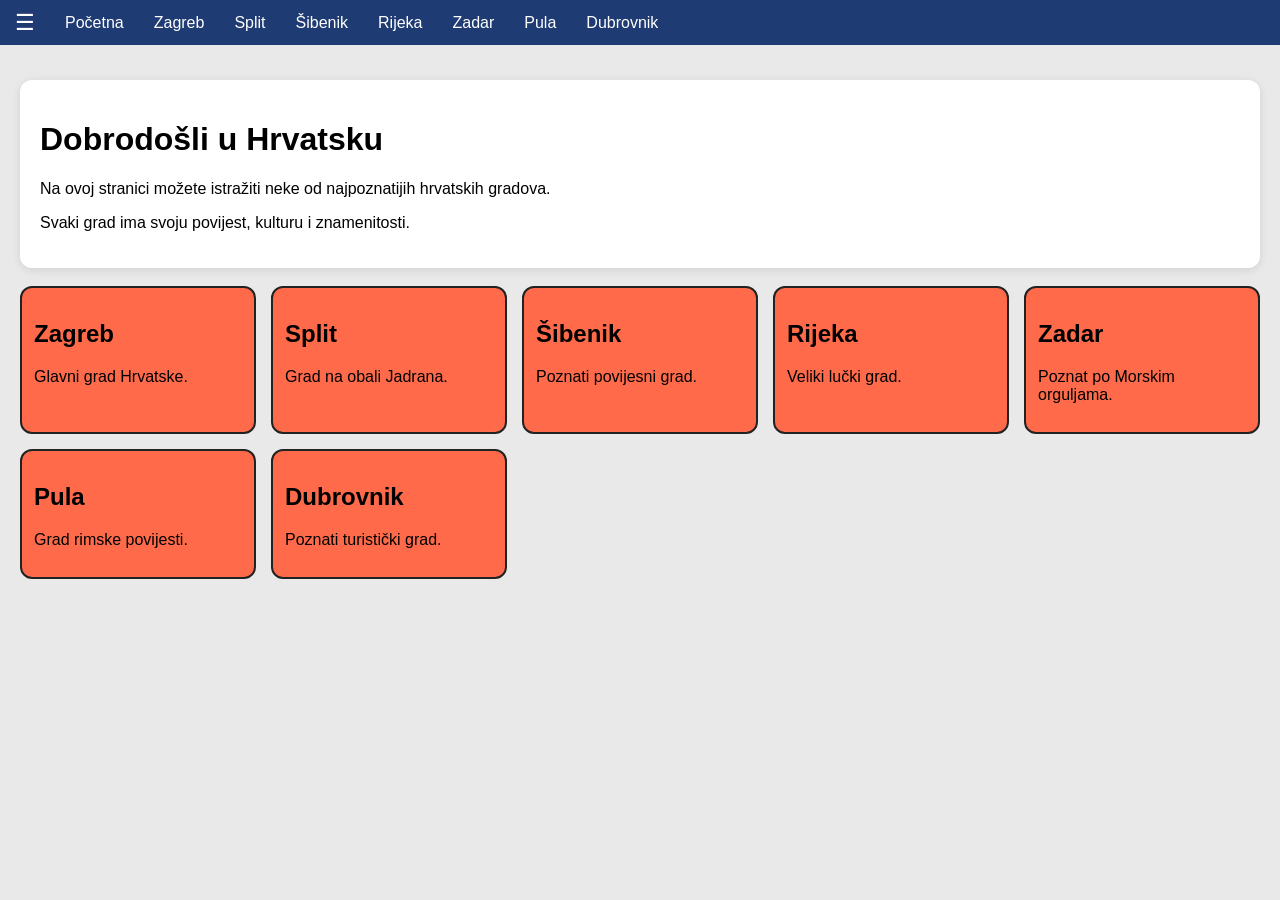
<file: index.html>
<!DOCTYPE html>
<html>
<head>
  <meta charset="UTF-8">
  <link rel="icon" type="image/x-icon" href="Hrvatska.webp">
  <link rel="stylesheet" href="styles.css">
  <title>Početna</title>
</head>

<body>


<div class="topnav-wrapper">
  <div class="topnav">
    <span class="toggle-btn" onclick="toggleSidebar()">☰</span>

    <a href="index.html">Početna</a>
    <a href="Zagreb.html">Zagreb</a>
    <a href="Split.html">Split</a>
    <a href="Sibenik.html">Šibenik</a>
    <a href="Rijeka.html">Rijeka</a>
    <a href="Zadar.html">Zadar</a>
    <a href="Pula.html">Pula</a>
    <a href="Dubrovnik.html">Dubrovnik</a>
  </div>
</div>

<div class="sidenav">
  <a class="active" href="index.html">🏠 Početna</a>
  <a href="OcjeneGradova.html">⭐ Ocjene gradova</a>
  <a href="KorisnickaPodrska.html">📞 Korisnička podrška</a>
  <a href="OWebStranici.html">ℹ️ O ovoj web stranici</a>
</div>


<div class="content">

  <div class="card">
    <h1>Dobrodošli u Hrvatsku</h1>

    <p>Na ovoj stranici možete istražiti neke od najpoznatijih hrvatskih gradova.</p>
    <p>Svaki grad ima svoju povijest, kulturu i znamenitosti.</p>
  </div>

  <br>

  <div class="city-container">

    <div class="city">
      <a href="Zagreb.html"><h2>Zagreb</h2><p>Glavni grad Hrvatske.</p></a>
    </div>

    <div class="city">
      <a href="Split.html"><h2>Split</h2><p>Grad na obali Jadrana.</p></a>
    </div>

    <div class="city">
      <a href="Sibenik.html"><h2>Šibenik</h2><p>Poznati povijesni grad.</p></a>
    </div>

    <div class="city">
      <a href="Rijeka.html"><h2>Rijeka</h2><p>Veliki lučki grad.</p></a>
    </div>

    <div class="city">
      <a href="Zadar.html"><h2>Zadar</h2><p>Poznat po Morskim orguljama.</p></a>
    </div>

    <div class="city">
      <a href="Pula.html"><h2>Pula</h2><p>Grad rimske povijesti.</p></a>
    </div>

    <div class="city">
      <a href="Dubrovnik.html"><h2>Dubrovnik</h2><p>Poznati turistički grad.</p></a>
    </div>

  </div>

</div>


<script>
function toggleSidebar() {
  document.querySelector('.sidenav').classList.toggle('hidden');
  document.querySelector('.content').classList.toggle('full');
}
</script>

</body>
</html>
</file>
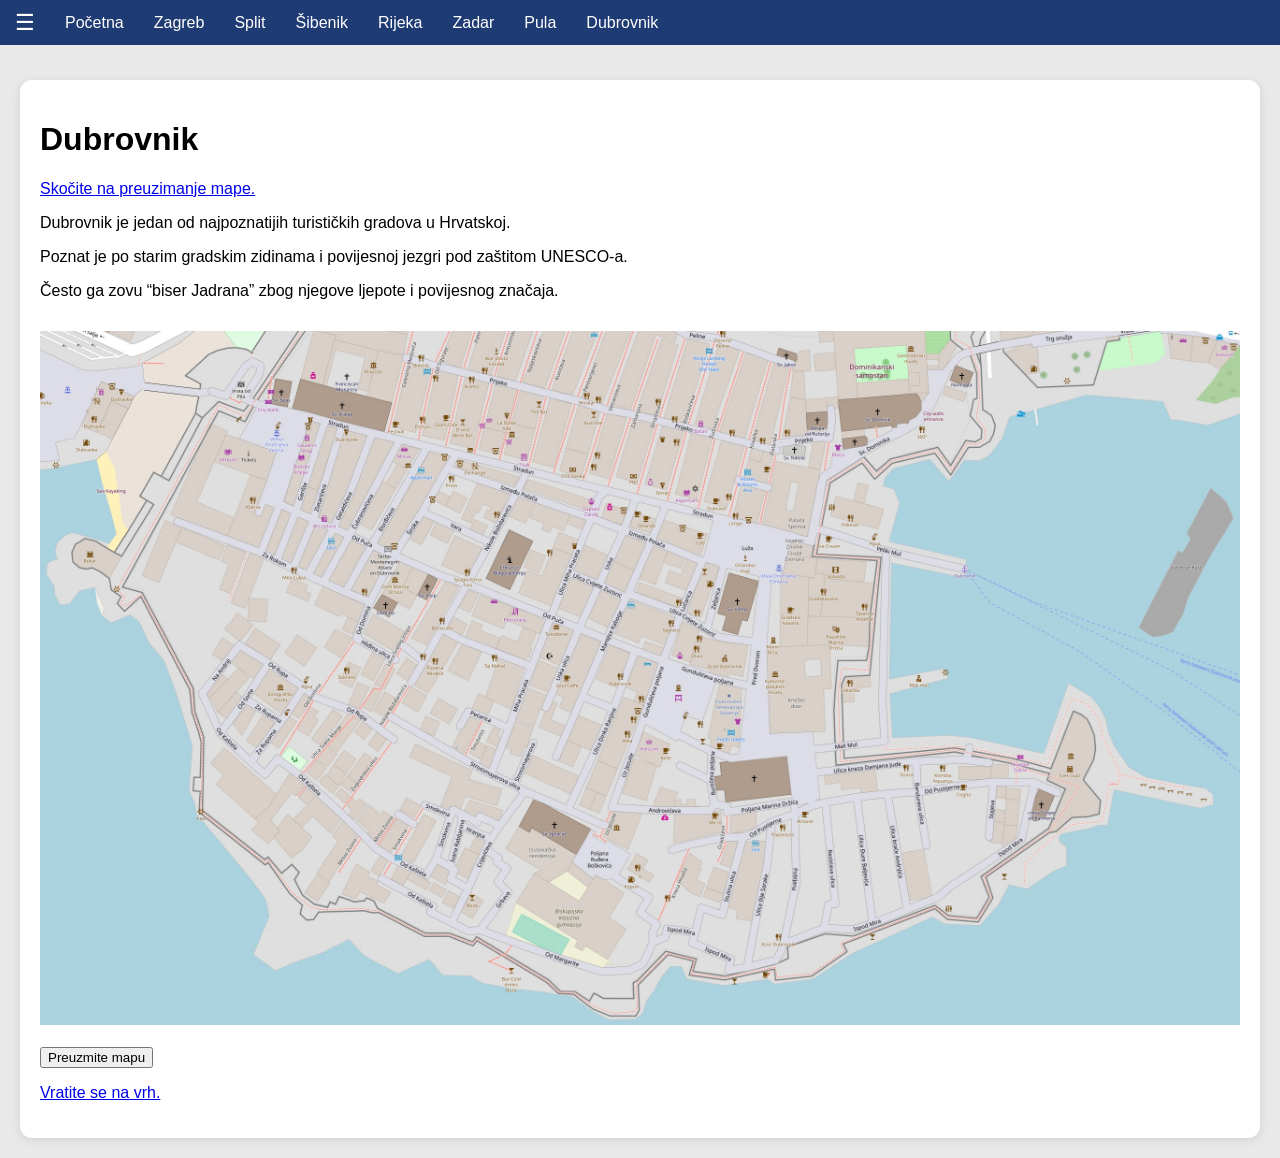
<file: Dubrovnik.html>
<!DOCTYPE html>
<html>
<head>
<link rel="icon" type="image/x-icon" href="Hrvatska.webp">
  <meta charset="UTF-8">
  <link rel="stylesheet" href="styles.css">
  <title>Dubrovnik</title>
</head>
<body>


<div class="topnav">
  <span class="toggle-btn" onclick="toggleSidebar()">☰</span>

  <a href="index.html">Početna</a>
  <a href="Zagreb.html">Zagreb</a>
  <a href="Split.html">Split</a>
  <a href="Sibenik.html">Šibenik</a>
  <a href="Rijeka.html">Rijeka</a>
  <a href="Zadar.html">Zadar</a>
  <a href="Pula.html">Pula</a>
  <a href="Dubrovnik.html">Dubrovnik</a>
</div>


<div class="sidenav">
  <a class="active" href="Dubrovnik.html">🏠 Dubrovnik</a>
  <a href="OcjeneGradova.html">⭐ Ocjene gradova</a>
  <a href="KorisnickaPodrska.html">📞 Korisnička podrška</a>
  <a href="OWebStranici.html">ℹ️ O ovoj web stranici</a>
</div>


<div class="content">

  <div class="card">
    <p id= "D1"> </p>  
    <h1>Dubrovnik</h1>

    <p> <a href="#D2">
      Skočite na preuzimanje mape.
    </a></p>
        
    <p>
      Dubrovnik je jedan od najpoznatijih turističkih gradova u Hrvatskoj.
    </p>

    <p>
      Poznat je po starim gradskim zidinama i povijesnoj jezgri pod zaštitom UNESCO-a.
    </p>

    <p>
      Često ga zovu “biser Jadrana” zbog njegove ljepote i povijesnog značaja.
    </p>

   
    <img src="dubrovnik-karta.jpg" alt="Mapa starog grada" style="max-width:100%; height:auto; margin-top:15px;">

    <br><br>

    
    <a href="dubrovnik-karta.jpg" download>
      <button>Preuzmite mapu</button>
    </a>

    <p id="D2"> <a href="#D1">
      Vratite se na vrh.
    </a></p>
      
  </div>

</div>

<script>
function toggleSidebar() {
  document.querySelector('.sidenav').classList.toggle('hidden');
  document.querySelector('.content').classList.toggle('full');
}
</script>

</body>
</html>
</file>
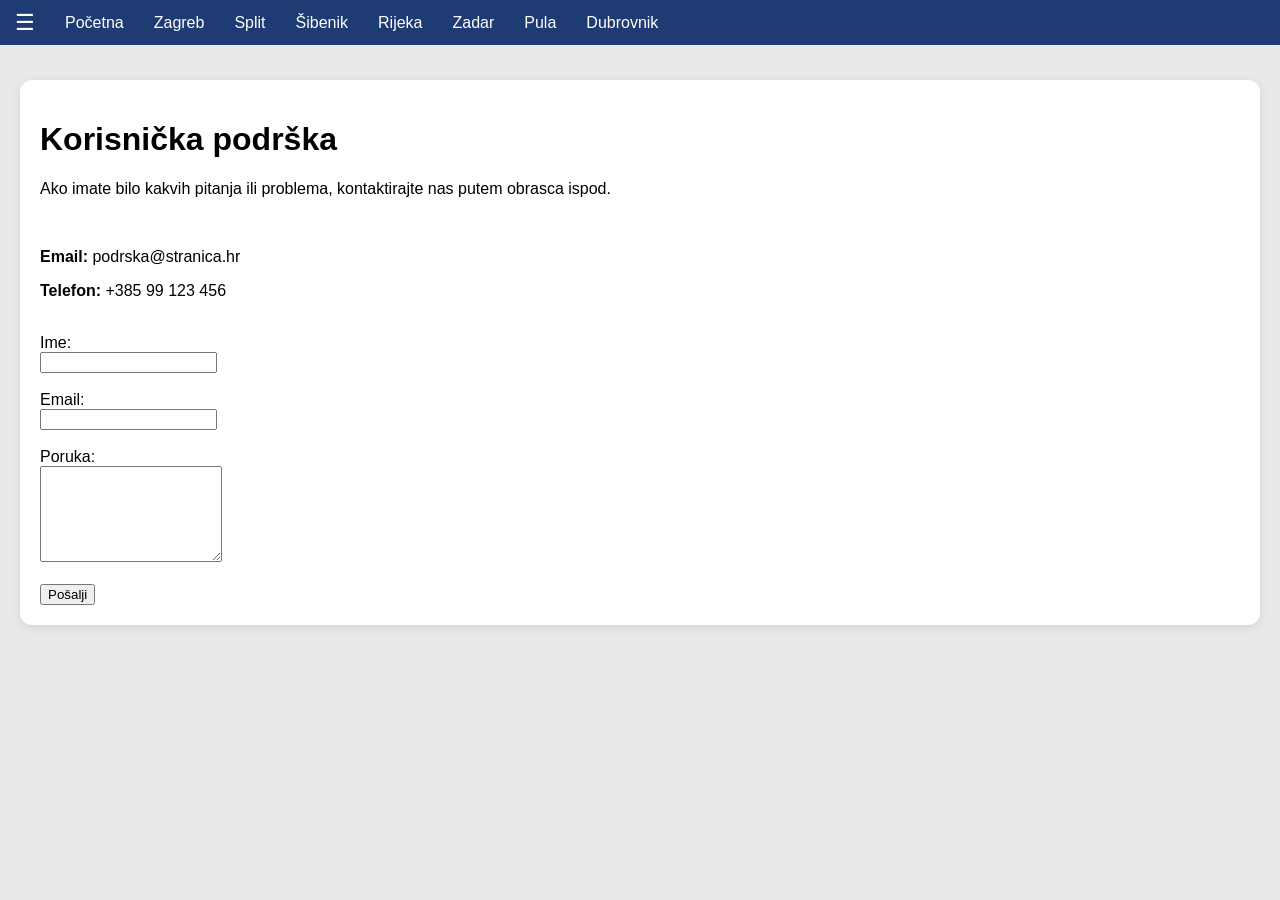
<file: KorisnickaPodrska.html>
<!DOCTYPE html>
<html>
<head>
  <meta charset="UTF-8">
  <link rel="icon" type="image/x-icon" href="Hrvatska.webp">
  <link rel="stylesheet" href="styles.css">
  <title>Korisnička podrška</title>
</head>

<body>


<div class="topnav">
  <span class="toggle-btn" onclick="toggleSidebar()">☰</span>

  <a href="index.html">Početna</a>
  <a href="Zagreb.html">Zagreb</a>
  <a href="Split.html">Split</a>
  <a href="Sibenik.html">Šibenik</a>
  <a href="Rijeka.html">Rijeka</a>
  <a href="Zadar.html">Zadar</a>
  <a href="Pula.html">Pula</a>
  <a href="Dubrovnik.html">Dubrovnik</a>
</div>

<div class="sidenav">
  <a href="index.html">🏠 Početna</a>
  <a href="OcjeneGradova.html">⭐ Ocjene gradova</a>
  <a class="active" href="KorisnickaPodrska.html">📞 Korisnička podrška</a>
  <a href="OWebStranici.html">ℹ️ O ovoj web stranici</a>
</div>


<div class="content">

  <div class="card">
    <h1>Korisnička podrška</h1>

    <p>Ako imate bilo kakvih pitanja ili problema, kontaktirajte nas putem obrasca ispod.</p>

    <br>

    <p><b>Email:</b> podrska@stranica.hr</p>
    <p><b>Telefon:</b> +385 99 123 456</p>

    <br>

    <form action="welcome.php" method="post">
      <label>Ime:</label><br>
      <input type="text" name="ime"><br><br>

      <label>Email:</label><br>
      <input type="email" name="email"><br><br>

      <label>Poruka:</label><br>
      <textarea rows="6" name="poruka"></textarea><br><br>

      <button type="submit">Pošalji</button>
    </form>

  </div>

</div>


<script>
function toggleSidebar() {
  document.querySelector('.sidenav').classList.toggle('hidden');
  document.querySelector('.content').classList.toggle('full');
}
</script>

</body>
</html>
</file>
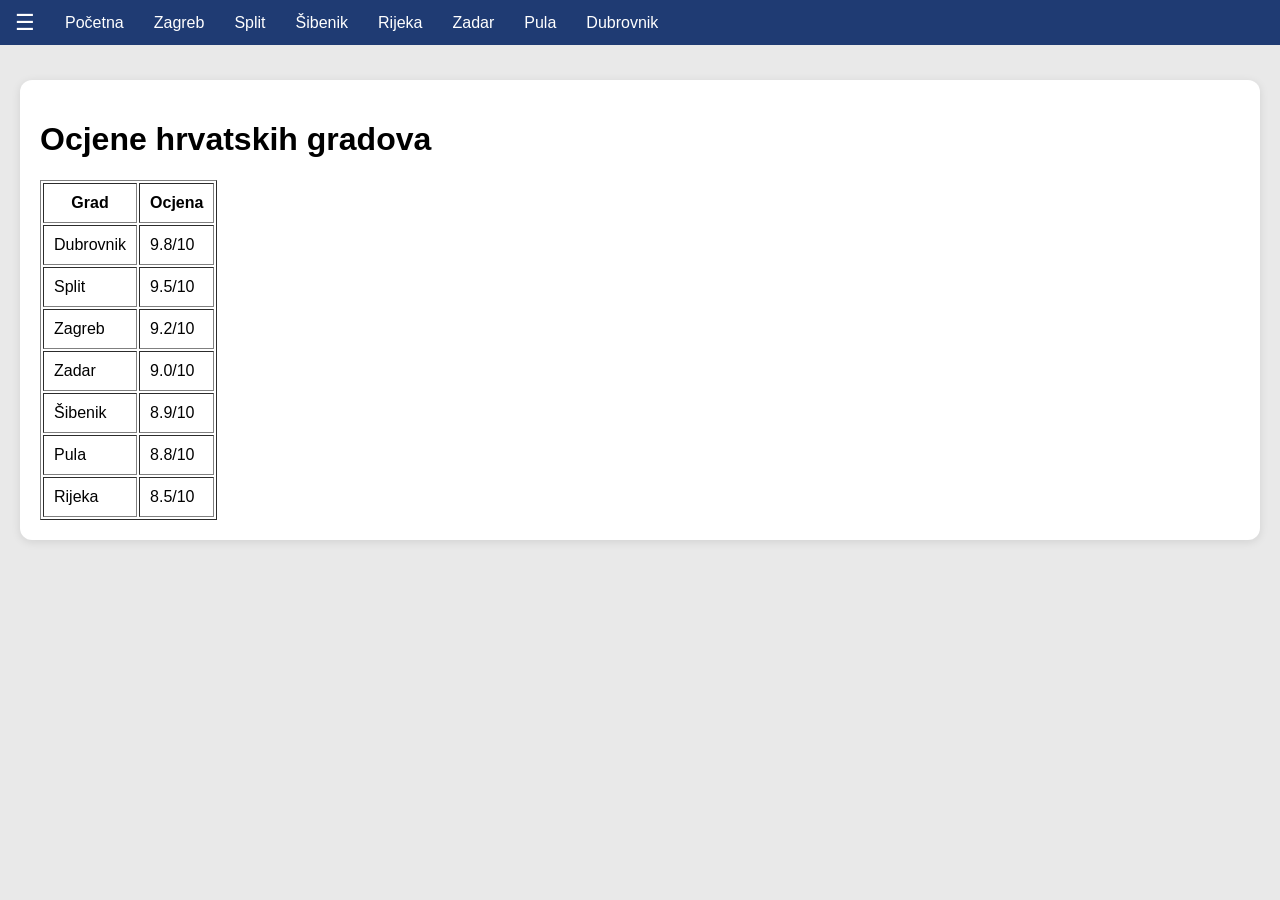
<file: OcjeneGradova.html>
<!DOCTYPE html>
<html>
<head>
  <meta charset="UTF-8">
  <link rel="icon" type="image/x-icon" href="Hrvatska.webp">
  <title>Ocjene Gradova</title>
  <link rel="stylesheet" href="styles.css">
</head>

<body>


<div class="topnav">
  <span class="toggle-btn" onclick="toggleSidebar()">☰</span>

  <a href="index.html">Početna</a>
  <a href="Zagreb.html">Zagreb</a>
  <a href="Split.html">Split</a>
  <a href="Sibenik.html">Šibenik</a>
  <a href="Rijeka.html">Rijeka</a>
  <a href="Zadar.html">Zadar</a>
  <a href="Pula.html">Pula</a>
  <a href="Dubrovnik.html">Dubrovnik</a>
</div>


<div class="sidenav">
  <a href="index.html">🏠 Početna</a>
  <a class="active" href="OcjeneGradova.html">⭐ Ocjene Gradova</a>
  <a href="KorisnickaPodrska.html">📞 Kontakt podrška</a>
  <a href="OWebStranici.html">ℹ️ O ovoj web stranici</a>
</div>


<div class="content">

  <div class="card">
    <h1>Ocjene hrvatskih gradova</h1>

    <table border="1" cellpadding="10">
      <tr>
        <th>Grad</th>
        <th>Ocjena</th>
      </tr>

      <tr>
        <td>Dubrovnik</td>
        <td>9.8/10</td>
      </tr>

      <tr>
        <td>Split</td>
        <td>9.5/10</td>
      </tr>

      <tr>
        <td>Zagreb</td>
        <td>9.2/10</td>
      </tr>

      <tr>
        <td>Zadar</td>
        <td>9.0/10</td>
      </tr>

      <tr>
        <td>Šibenik</td>
        <td>8.9/10</td>
      </tr>

      <tr>
        <td>Pula</td>
        <td>8.8/10</td>
      </tr>

      <tr>
        <td>Rijeka</td>
        <td>8.5/10</td>
      </tr>

    </table>
  </div>

</div>

<script>
function toggleSidebar() {
  document.querySelector('.sidenav').classList.toggle('hidden');
  document.querySelector('.content').classList.toggle('full');
}
</script>

</body>
</html>
</file>
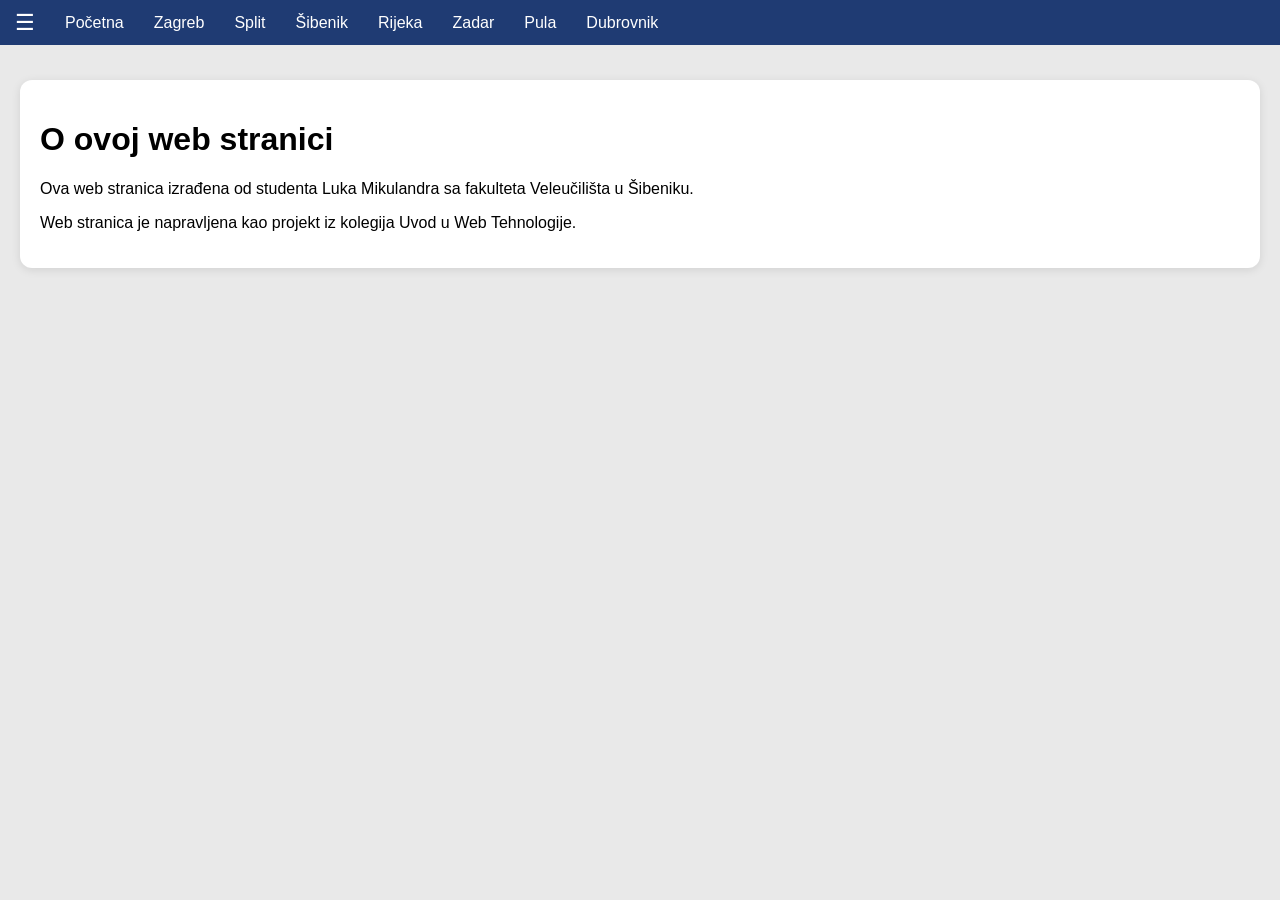
<file: OWebStranici.html>
<!DOCTYPE html>
<html>
<head>
  <meta charset="UTF-8">
  <link rel="icon" type="image/x-icon" href="Hrvatska.webp">
  <link rel="stylesheet" href="styles.css">
  <title>O ovoj web stranici</title>
</head>

<body>


<div class="topnav">
  <span class="toggle-btn" onclick="toggleSidebar()">☰</span>

  <a href="index.html">Početna</a>
  <a href="Zagreb.html">Zagreb</a>
  <a href="Split.html">Split</a>
  <a href="Sibenik.html">Šibenik</a>
  <a href="Rijeka.html">Rijeka</a>
  <a href="Zadar.html">Zadar</a>
  <a href="Pula.html">Pula</a>
  <a href="Dubrovnik.html">Dubrovnik</a>
</div>


<div class="sidenav">
  <a href="index.html">🏠 Početna</a>
  <a href="OcjeneGradova.html">⭐ Ocjene gradova</a>
  <a href="KorisnickaPodrska.html">📞 Korisnička podrška</a>
  <a class="active" href="OWebStranici.html">ℹ️ O ovoj web stranici</a>
</div>

<div class="content">

  <div class="card">
    <h1>O ovoj web stranici</h1>

    <p>
      Ova web stranica izrađena od studenta Luka Mikulandra sa fakulteta Veleučilišta u Šibeniku.
    </p>

    <p>
      Web stranica je napravljena kao projekt iz kolegija Uvod u Web Tehnologije.
    </p>
  </div>

</div>


<script>
function toggleSidebar() {
  document.querySelector('.sidenav').classList.toggle('hidden');
  document.querySelector('.content').classList.toggle('full');
}
</script>

</body>
</html>
</file>
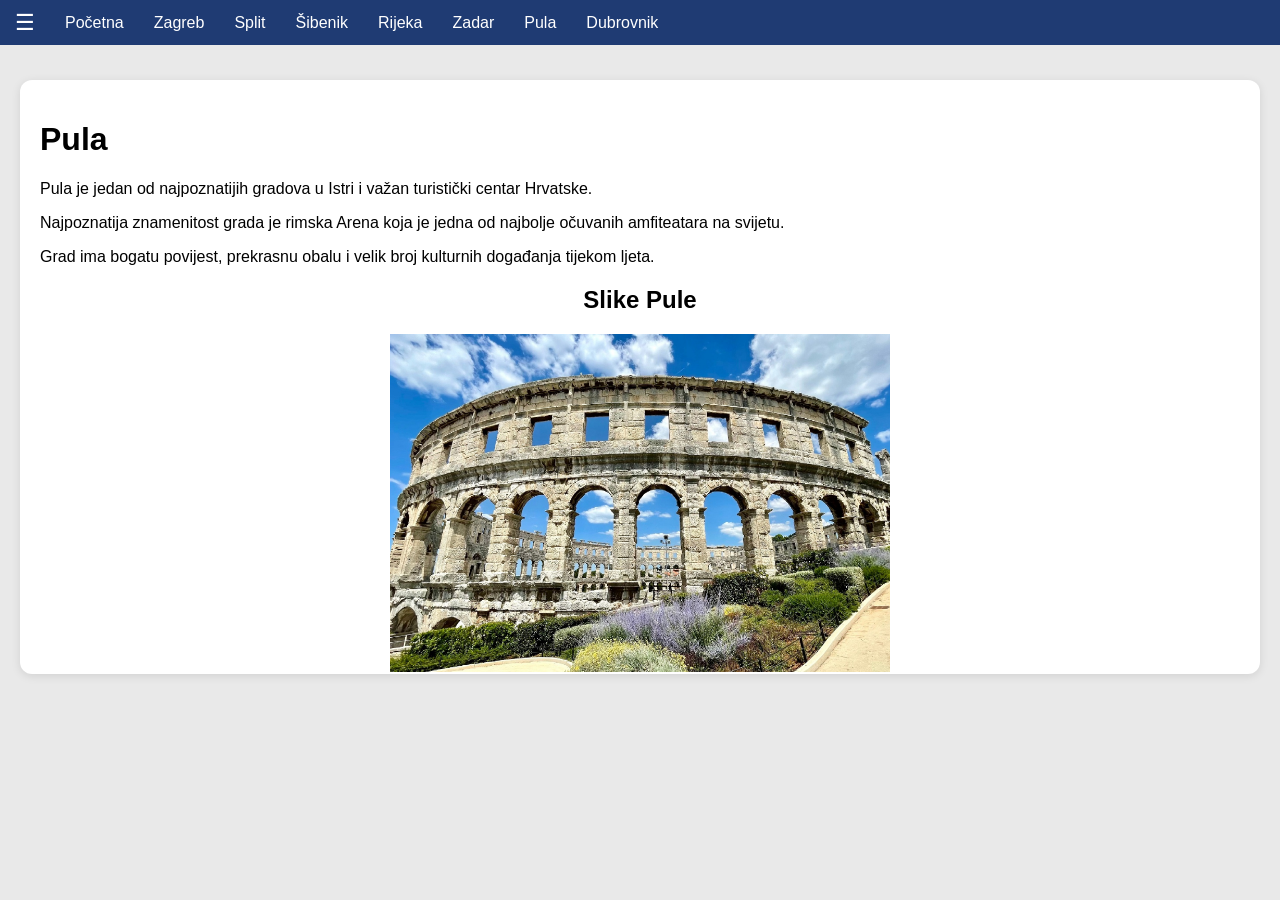
<file: Pula.html>
<!DOCTYPE html>
<html>
<head>
<link rel="icon" type="image/x-icon" href="Hrvatska.webp">
  <meta charset="UTF-8">
  <link rel="stylesheet" href="styles.css">
  <title>Pula</title>

<style>
.mySlides {
  position: absolute;
  width: 100%;
  opacity: 0;
  transition: opacity 2s ease-in-out;
}

.slideshow-container {
  max-width: 500px;
  margin: 20px auto;
  position: relative;
  height: 300px;
}

.slideshow-title {
  text-align: center;
}
</style>

</head>
<body>


<div class="topnav">
  <span class="toggle-btn" onclick="toggleSidebar()">☰</span>

  <a href="index.html">Početna</a>
  <a href="Zagreb.html">Zagreb</a>
  <a href="Split.html">Split</a>
  <a href="Sibenik.html">Šibenik</a>
  <a href="Rijeka.html">Rijeka</a>
  <a href="Zadar.html">Zadar</a>
  <a href="Pula.html">Pula</a>
  <a href="Dubrovnik.html">Dubrovnik</a>
</div>


<div class="sidenav">
  <a class="active" href="Pula.html">🏠 Pula</a>
  <a href="OcjeneGradova.html">⭐ Ocjene gradova</a>
  <a href="KorisnickaPodrska.html">📞 Korisnička podrška</a>
  <a href="OWebStranici.html">ℹ️ O ovoj web stranici</a>
</div>


<div class="content">

  <div class="card">
    <h1>Pula</h1>

    <p>
      Pula je jedan od najpoznatijih gradova u Istri i važan turistički centar Hrvatske.
    </p>

    <p>
      Najpoznatija znamenitost grada je rimska Arena koja je jedna od najbolje očuvanih amfiteatara na svijetu.
    </p>

    <p>
      Grad ima bogatu povijest, prekrasnu obalu i velik broj kulturnih događanja tijekom ljeta.
    </p>

    <!-- SLIDESHOW -->
    <h2 class="slideshow-title">Slike Pule</h2>

    <div class="slideshow-container">
      <img class="mySlides" src="pula1.jpg">
      <img class="mySlides" src="pula2.jpg">
      <img class="mySlides" src="pula3.jpg">
      <img class="mySlides" src="pula4.jpg">
    </div>

  </div>

</div>


<script>
function toggleSidebar() {
  document.querySelector('.sidenav').classList.toggle('hidden');
  document.querySelector('.content').classList.toggle('full');
}
</script>


<script>
let index = 0;
const slides = document.getElementsByClassName("mySlides");

function showSlides() {

  for (let i = 0; i < slides.length; i++) {
    slides[i].style.opacity = "0";
  }

  index++;
  if (index > slides.length) { index = 1 }

  slides[index - 1].style.opacity = "1";

  setTimeout(showSlides, 5000);
}

showSlides();
</script>

</body>
</html>
</file>
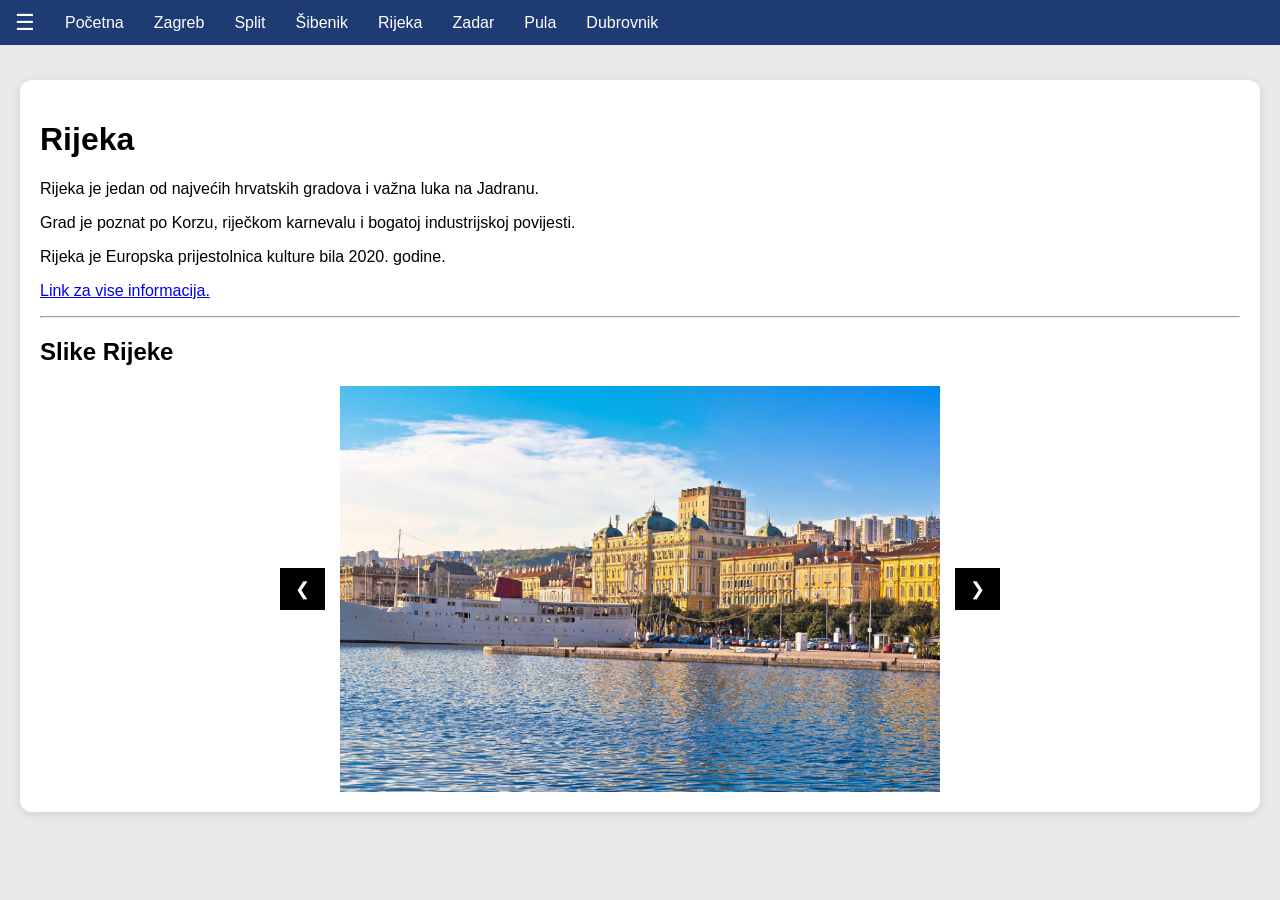
<file: Rijeka.html>
<!DOCTYPE html>
<html>
<head>
<link rel="icon" type="image/x-icon" href="Hrvatska.webp">
  <meta charset="UTF-8">
  <link rel="stylesheet" href="styles.css">
  <title>Rijeka</title>
</head>
<body>


<div class="topnav">
  <span class="toggle-btn" onclick="toggleSidebar()">☰</span>

  <a href="index.html">Početna</a>
  <a href="Zagreb.html">Zagreb</a>
  <a href="Split.html">Split</a>
  <a href="Sibenik.html">Šibenik</a>
  <a href="Rijeka.html">Rijeka</a>
  <a href="Zadar.html">Zadar</a>
  <a href="Pula.html">Pula</a>
  <a href="Dubrovnik.html">Dubrovnik</a>
</div>


<div class="sidenav">
  <a class="active" href="Rijeka.html">🏠 Rijeka</a>
  <a href="OcjeneGradova.html">⭐ Ocjene gradova</a>
  <a href="KorisnickaPodrska.html">📞 Korisnička podrška</a>
  <a href="OWebStranici.html">ℹ️ O ovoj web stranici</a>
</div>


<div class="content">

  <div class="card">
    <h1>Rijeka</h1>

    <p>
      Rijeka je jedan od najvećih hrvatskih gradova i važna luka na Jadranu.
    </p>

    <p>
      Grad je poznat po Korzu, riječkom karnevalu i bogatoj industrijskoj povijesti.
    </p>

    <p>
      Rijeka je Europska prijestolnica kulture bila 2020. godine.
    </p>

    <p><a href="https://hr.wikipedia.org/wiki/Rijeka" target="_blank" rel="noopener noreferrer">
      Link za vise informacija.
    </a></p>      
      
    <hr>

    

    <link rel="stylesheet" href="https://www.w3schools.com/w3css/5/w3.css">

    <style>
      .mySlides {
        display: none;
        width: 100%;
      }

      .slider-container {
        display: flex;
        align-items: center;
        justify-content: center;
        gap: 15px;
        margin-top: 20px;
      }

      .slider-box {
        max-width: 600px;
        width: 100%;
      }

      .nav-btn {
        background-color: black;
        color: white;
        border: none;
        padding: 10px 15px;
        cursor: pointer;
        font-size: 18px;
      }

      .nav-btn:hover {
        background-color: #333;
      }

    </style>

    <h2 class="w3-center">Slike Rijeke</h2>

    <div class="slider-container">

      <button class="nav-btn" onclick="plusDivs(-1)">&#10094;</button>

      <div class="slider-box">
        <img class="mySlides" src="rijeka1.jpg">
        <img class="mySlides" src="rijeka2.jpg">
        <img class="mySlides" src="rijeka3.jpg">
        <img class="mySlides" src="rijeka4.jpg">
      </div>

      <button class="nav-btn" onclick="plusDivs(1)">&#10095;</button>

    </div>

    <script>
      var slideIndex = 1;
      showDivs(slideIndex);

      function plusDivs(n) {
        showDivs(slideIndex += n);
      }

      function showDivs(n) {
        var i;
        var x = document.getElementsByClassName("mySlides");
        if (n > x.length) {slideIndex = 1}
        if (n < 1) {slideIndex = x.length}
        for (i = 0; i < x.length; i++) {
          x[i].style.display = "none";
        }
        x[slideIndex - 1].style.display = "block";
      }
    </script>

  </div>

</div>


<script>
function toggleSidebar() {
  document.querySelector('.sidenav').classList.toggle('hidden');
  document.querySelector('.content').classList.toggle('full');
}
</script>

</body>
</html>
</file>
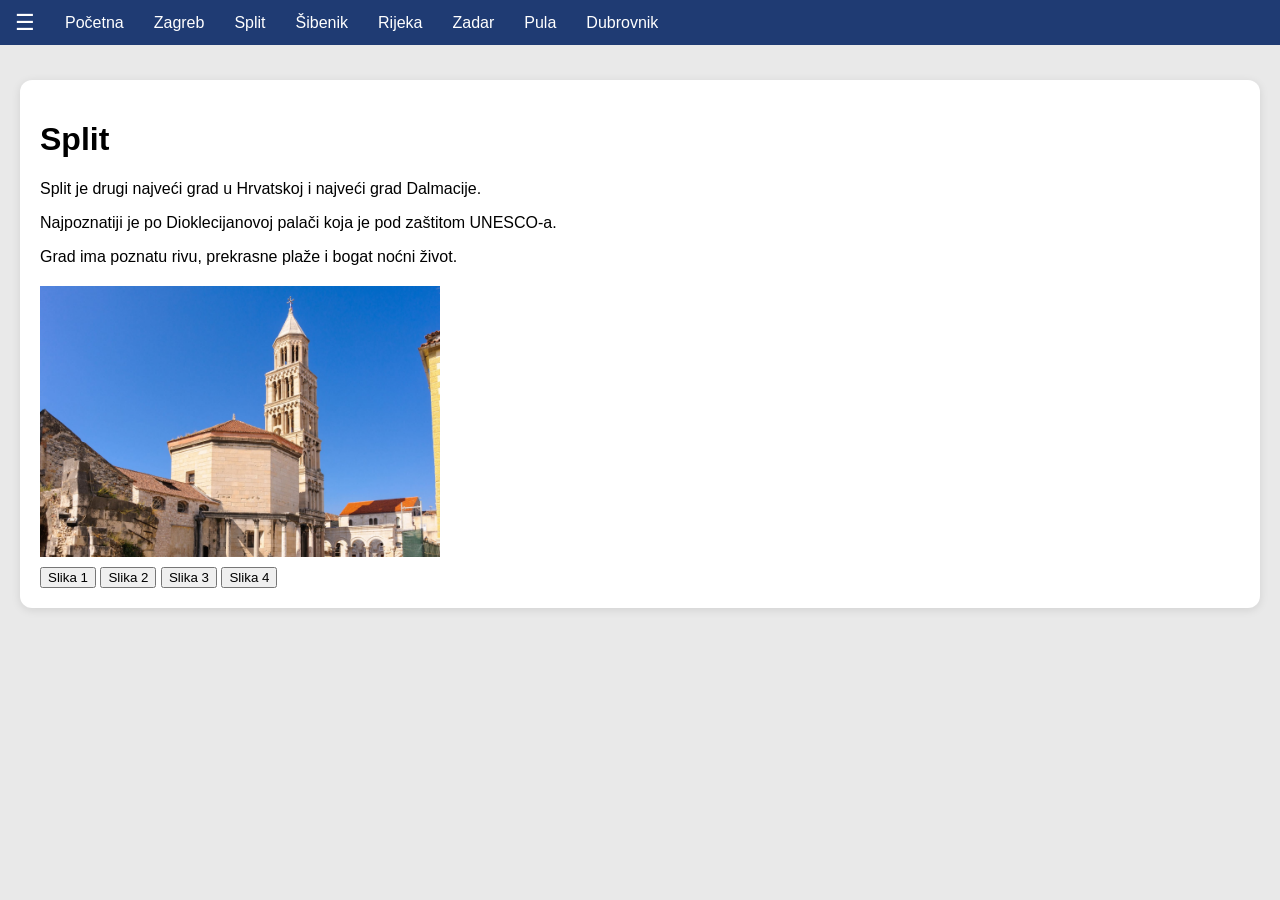
<file: Split.html>
<!DOCTYPE html>
<html>
<head>
  <meta charset="UTF-8">
  <link rel="icon" type="image/x-icon" href="Hrvatska.webp">
  <link rel="stylesheet" href="styles.css">
  <title>Split</title>
</head>

<body>


<div class="topnav">
  <span class="toggle-btn" onclick="toggleSidebar()">☰</span>

  <a href="index.html">Početna</a>
  <a href="Zagreb.html">Zagreb</a>
  <a href="Split.html">Split</a>
  <a href="Sibenik.html">Šibenik</a>
  <a href="Rijeka.html">Rijeka</a>
  <a href="Zadar.html">Zadar</a>
  <a href="Pula.html">Pula</a>
  <a href="Dubrovnik.html">Dubrovnik</a>
</div>


<div class="sidenav">
  <a class="active" href="Split.html">🏠 Split</a>
  <a href="OcjeneGradova.html">⭐ Ocjene gradova</a>
  <a href="KorisnickaPodrska.html">📞 Korisnička podrška</a>
  <a href="OWebStranici.html">ℹ️ O ovoj web stranici</a>
</div>


<div class="content">

  <div class="card">
    <h1>Split</h1>

    <p>
      Split je drugi najveći grad u Hrvatskoj i najveći grad Dalmacije.
    </p>

    <p>
      Najpoznatiji je po Dioklecijanovoj palači koja je pod zaštitom UNESCO-a.
    </p>

    <p>
      Grad ima poznatu rivu, prekrasne plaže i bogat noćni život.
    </p>

    
    <img id="gradSlika" src="split1.jpg" style="width:400px; display:block; margin-top:20px;">

    <div style="margin-top:10px;">
      <button onclick="promijeniSliku('split1.jpg')">Slika 1</button>
      <button onclick="promijeniSliku('split2.jpg')">Slika 2</button>
      <button onclick="promijeniSliku('split3.jpg')">Slika 3</button>
      <button onclick="promijeniSliku('split4.jpg')">Slika 4</button>
    </div>

  </div>

</div>


<script>
function toggleSidebar() {
  document.querySelector('.sidenav').classList.toggle('hidden');
  document.querySelector('.content').classList.toggle('full');
}
</script>


<script src="script.js"></script>

</body>
</html>
</file>
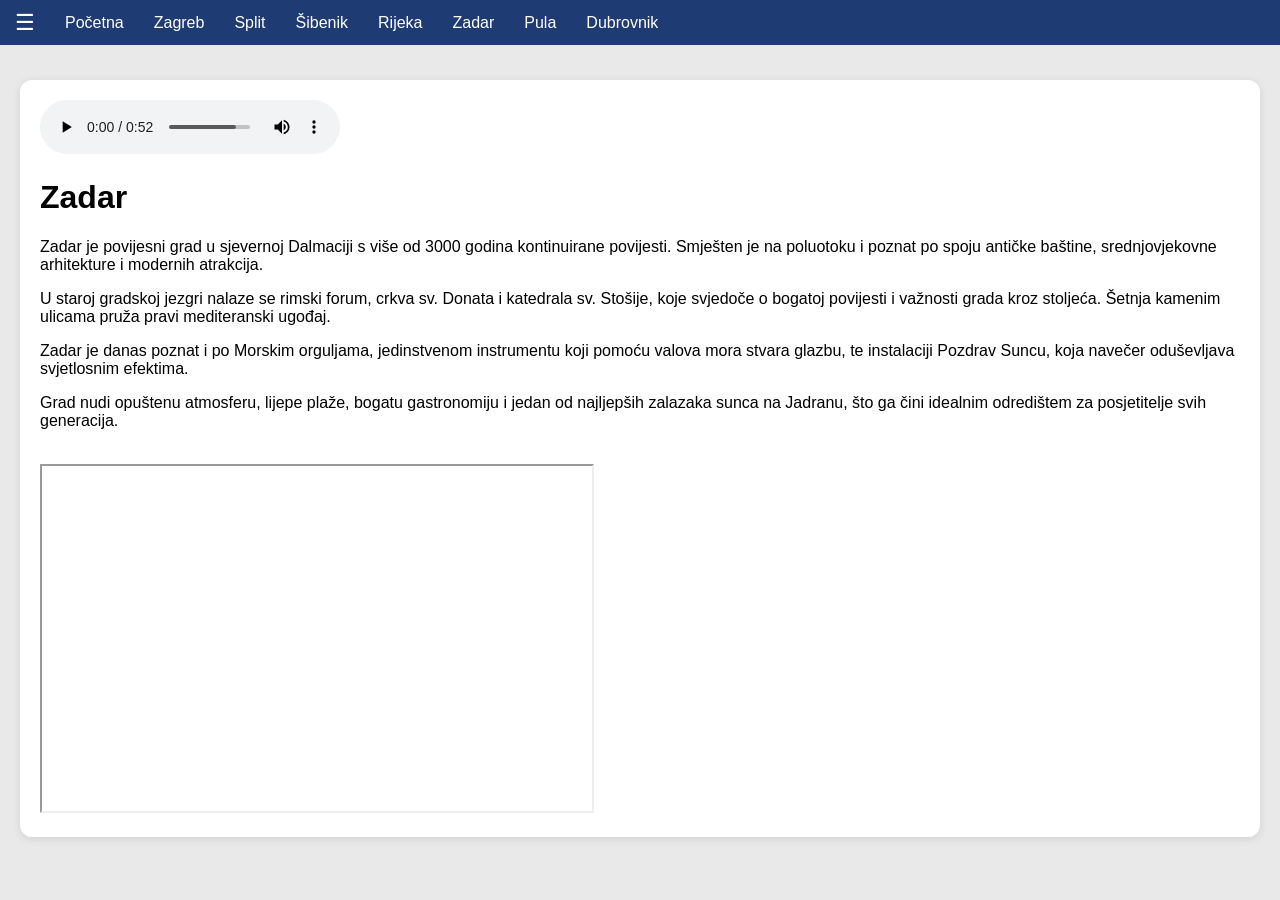
<file: Zadar.html>
<!DOCTYPE html>
<html>
<head>
<link rel="icon" type="image/x-icon" href="Hrvatska.webp">
  <meta charset="UTF-8">
  <link rel="stylesheet" href="styles.css">
  <title>Zadar</title>
</head>
<body>


<div class="topnav">
  <span class="toggle-btn" onclick="toggleSidebar()">☰</span>

  <a href="index.html">Početna</a>
  <a href="Zagreb.html">Zagreb</a>
  <a href="Split.html">Split</a>
  <a href="Sibenik.html">Šibenik</a>
  <a href="Rijeka.html">Rijeka</a>
  <a href="Zadar.html">Zadar</a>
  <a href="Pula.html">Pula</a>
  <a href="Dubrovnik.html">Dubrovnik</a>
</div>


<div class="sidenav">
  <a class="active" href="Zadar.html">🏠 Zadar</a>
  <a href="OcjeneGradova.html">⭐ Ocjene gradova</a>
  <a href="KorisnickaPodrska.html">📞 Korisnička podrška</a>
  <a href="OWebStranici.html">ℹ️ O ovoj web stranici</a>
</div>


<div class="content">

  <div class="card">

    
    <audio controls>
      <source src="Zadar.mp3" type="audio/mpeg">
      Vaš preglednik ne podržava audio element.
    </audio>

    <h1>Zadar</h1>

    <p>
      Zadar je povijesni grad u sjevernoj Dalmaciji s više od 3000 godina kontinuirane povijesti. Smješten je na poluotoku i poznat po spoju antičke baštine, srednjovjekovne arhitekture i modernih atrakcija.
    </p>

    <p>
      U staroj gradskoj jezgri nalaze se rimski forum, crkva sv. Donata i katedrala sv. Stošije, koje svjedoče o bogatoj povijesti i važnosti grada kroz stoljeća. Šetnja kamenim ulicama pruža pravi mediteranski ugođaj.
    </p>

    <p>
Zadar je danas poznat i po Morskim orguljama, jedinstvenom instrumentu koji pomoću valova mora stvara glazbu, te instalaciji Pozdrav Suncu, koja navečer oduševljava svjetlosnim efektima.
    </p>

     <p>
Grad nudi opuštenu atmosferu, lijepe plaže, bogatu gastronomiju i jedan od najljepših zalazaka sunca na Jadranu, što ga čini idealnim odredištem za posjetitelje svih generacija.
    </p>

<br>

<iframe width="550" height="345" src="https://www.youtube.com/embed/rOia5ajNSj8">
</iframe>


  </div>

</div>


<script>
function toggleSidebar() {
  document.querySelector('.sidenav').classList.toggle('hidden');
  document.querySelector('.content').classList.toggle('full');
}
</script>

</body>
</html>
</file>
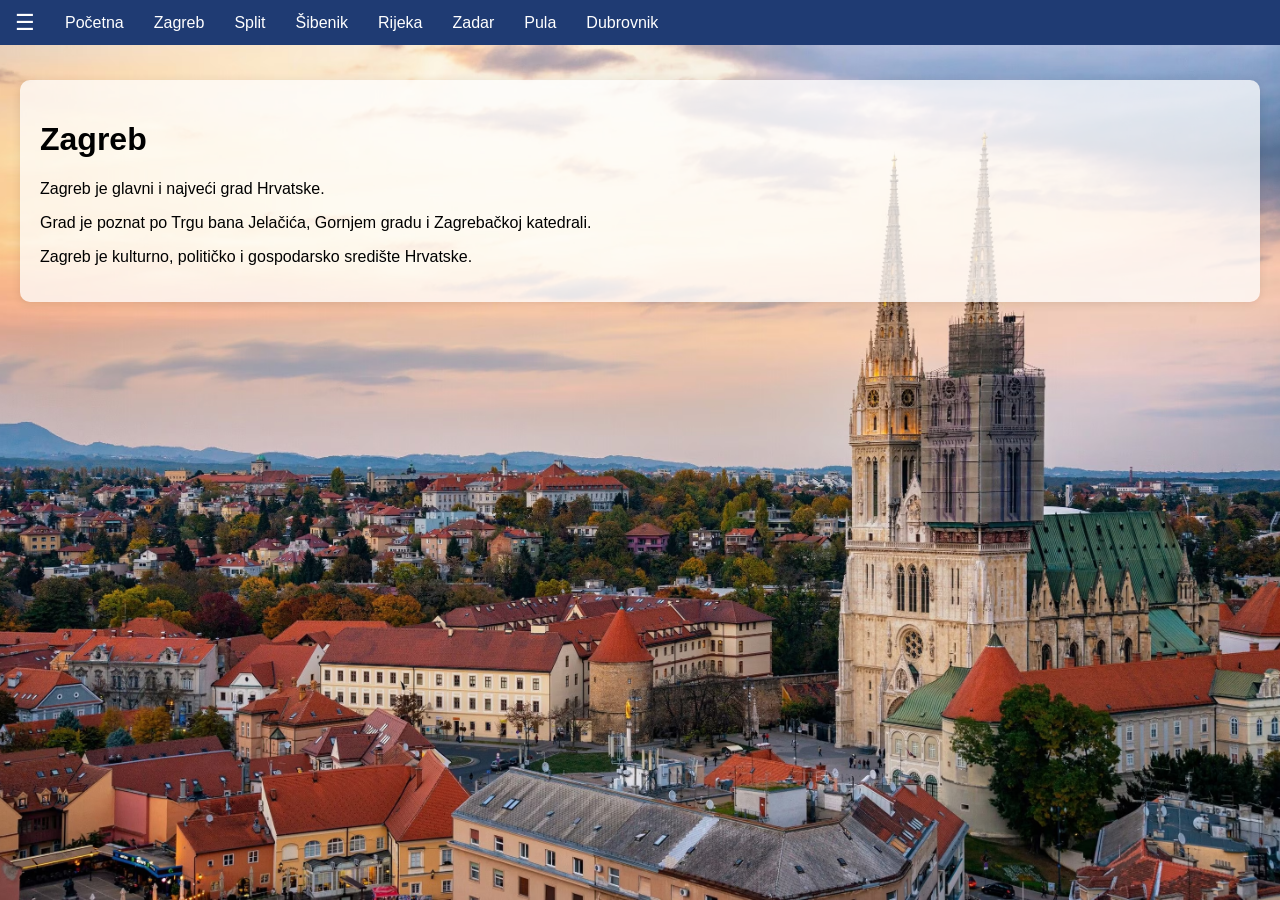
<file: Zagreb.html>
<!DOCTYPE html>
<html>
<head>
<link rel="icon" type="image/x-icon" href="Hrvatska.webp">
<meta charset="UTF-8">
<link rel="stylesheet" href="styles.css">
<title>Zagreb</title>

<style>
body {
  background-image: url("Zagreb-Katedrala.avif");
  background-size: cover;
  background-repeat: no-repeat;
  background-attachment: fixed;
  background-position: center;
}


.card {
  background: rgba(255, 255, 255, 0.75);
  padding: 20px;
  border-radius: 10px;
}
</style>

</head>

<body>


<div class="topnav">
  <span class="toggle-btn" onclick="toggleSidebar()">☰</span>

  <a href="index.html">Početna</a>
  <a href="Zagreb.html">Zagreb</a>
  <a href="Split.html">Split</a>
  <a href="Sibenik.html">Šibenik</a>
  <a href="Rijeka.html">Rijeka</a>
  <a href="Zadar.html">Zadar</a>
  <a href="Pula.html">Pula</a>
  <a href="Dubrovnik.html">Dubrovnik</a>
</div>


<div class="sidenav">
  <a class="active" href="Zagreb.html">🏠 Zagreb</a>
  <a href="OcjeneGradova.html">⭐ Ocjene gradova</a>
  <a href="KorisnickaPodrska.html">📞 Korisnička podrška</a>
  <a href="OWebStranici.html">ℹ️ O ovoj web stranici</a>
</div>


<div class="content">

  <div class="card">
    <h1>Zagreb</h1>

    <p>
      Zagreb je glavni i najveći grad Hrvatske.
    </p>

    <p>
      Grad je poznat po Trgu bana Jelačića, Gornjem gradu i Zagrebačkoj katedrali.
    </p>

    <p>
      Zagreb je kulturno, političko i gospodarsko središte Hrvatske.
    </p>
  </div>

</div>


<script>
function toggleSidebar() {
  document.querySelector('.sidenav').classList.toggle('hidden');
  document.querySelector('.content').classList.toggle('full');
}
</script>

</body>
</html>
</file>
<file: styles.css>
body {
  margin: 0;
  font-family: Arial, sans-serif;
  background-color: #e9e9e9;
}


.topnav {
  position: fixed;
  top: 0;
  left: 0;
  width: 100%;
  height: 45px;
  background-color: #1f3b73;
  display: flex;
  align-items: center;
  z-index: 1000;
}

.topnav a {
  color: white;
  text-decoration: none;
  padding: 0 15px;
  line-height: 45px;
  transition: 0.2s;
}

.topnav a:hover {
  background-color: #14264a;
}

.toggle-btn {
  color: white;
  font-size: 22px;
  padding: 0 15px;
  cursor: pointer;
}


.sidenav {
  position: fixed;
  top: 45px;
  left: -240px;
  width: 220px;
  height: calc(100% - 45px);

  background: rgba(245, 247, 251, 0.92);
  backdrop-filter: blur(8px);

  border-right: 1px solid rgba(0,0,0,0.1);
  transition: 0.3s ease;
  z-index: 999;
}

.sidenav.hidden {
  left: 0;
}

.sidenav a {
  display: block;
  padding: 12px;
  text-decoration: none;
  color: #222;
  transition: 0.2s;
}

.sidenav a:hover {
  background-color: #1f3b73;
  color: white;
}

.sidenav a.active {
  background-color: #1f3b73;
  color: white;
}


.content {
  margin-left: 0;
  padding: 80px 20px 20px 20px;
  transition: margin-left 0.3s ease;
}

.content.full {
  margin-left: 220px;
}


.hero-video {
  width: 100%;
  height: 100vh;
  overflow: hidden;
}

.hero-video video {
  width: 100%;
  height: 100%;
  object-fit: cover;
  display: block;
}


.card {
  background-color: white;
  padding: 20px;
  border-radius: 12px;
  box-shadow: 0 2px 10px rgba(0,0,0,0.1);
}

.city-container {
  display: grid;
  grid-template-columns: repeat(auto-fit, minmax(220px, 1fr));
  gap: 15px;
}

.city {
  background-color: #ff6b4a;
  border-radius: 12px;
  padding: 12px;
  border: 2px solid #222;
}

.city a {
  text-decoration: none;
  color: black;
}


html {
  scroll-behavior: smooth;
}


html, body {
  overflow-x: hidden;
}
</file>
